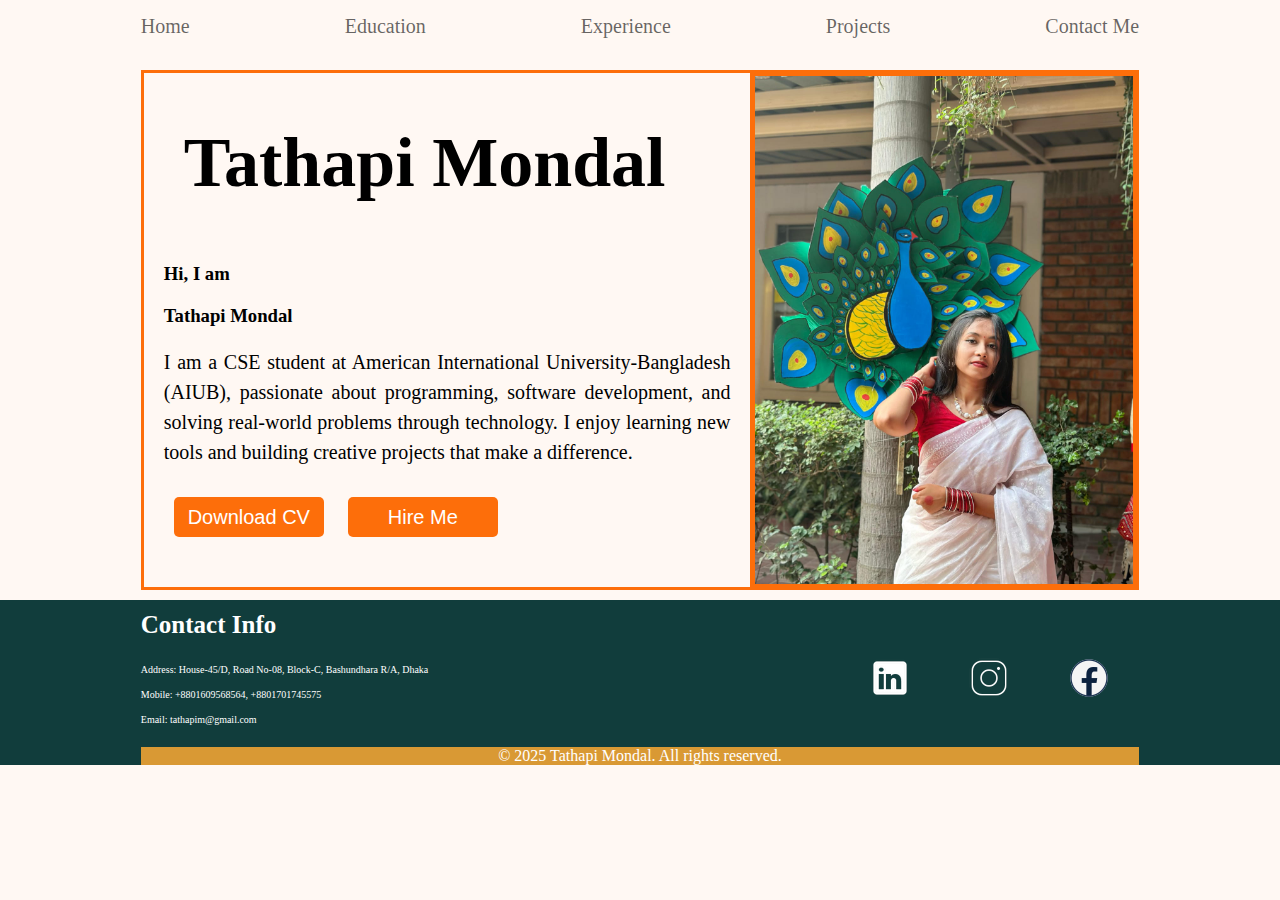
<file: e-portfolio/index.html>
<!DOCTYPE html>
<html lang="en">

<head>
    <meta charset="UTF-8">
    <meta name="viewport" content="width=device-width, initial-scale=1.0">
    <title>My e-portfolio</title>
    <link rel="stylesheet" href="css/index.css">
    <link rel="stylesheet" href="css/nav.css">
     <link rel="stylesheet" href="css/footer.css">
</head>

<body>
    <header>
        <nav>
            <ul>
                <li><div><a href="index.html">Home</a></div></li>
                <li><div><a href="html/education.html">Education</a></div></li>
                <li><div><a href="html/experience.html">Experience</a></div></li>
                <li><div><a href="html/projects.html">Projects</a></div></li>
                <li><div><a href="html/contact.html">Contact Me</a></div></li>
            </ul>
        </nav>
    </header>

    <section>
        <div class="text">
            <h1>Tathapi<span style="color: rgba(253, 110, 10,1)"> </span>Mondal</h1>

            <div>
                <h3>Hi, I am</h3>
                <h3>Tathapi Mondal</h3>
                <p>I am a CSE student at American International University-Bangladesh (AIUB), passionate about programming, software development, and solving real-world problems through technology. I enjoy learning new tools and building creative projects that make a difference.</p>
            <button>Download CV</button>
            <button><a href="html/contact.html">Hire Me</a></button>
            </div>
        </div>
        <div class="image">
            <img src="image/my%20pic.png" alt="My Picture">
        </div>
    </section>

     <footer>
        <div class="contain">
            <div class="contactInfo">
                <h1>Contact Info</h2>
                    Address: House-45/D, Road No-08, Block-C, Bashundhara R/A, Dhaka <br>
                    Mobile: +8801609568564, +8801701745575 <br>
                    Email: tathapim@gmail.com <br>
            </div>
            <div class="socialLink">
                
                <a href="https://www.linkedin.com/in/tathapi-mondal"><img src="image/icon_LN.png" alt=""></a>
                <a href="https://www.instagram.com/__tathapi__"><img src="image/icon_instagram.png" alt=""></a>
                <a href="https://www.facebook.com/tathapi.arni"><img src="image/icon_fb.png" alt="FaceBook"></a>
            </div>
        </div>
        <div class="copyRight">
            <p>&copy; 2025 Tathapi Mondal. All rights reserved.</p>

        </div>
    </footer>
</body>

</html>
</file>
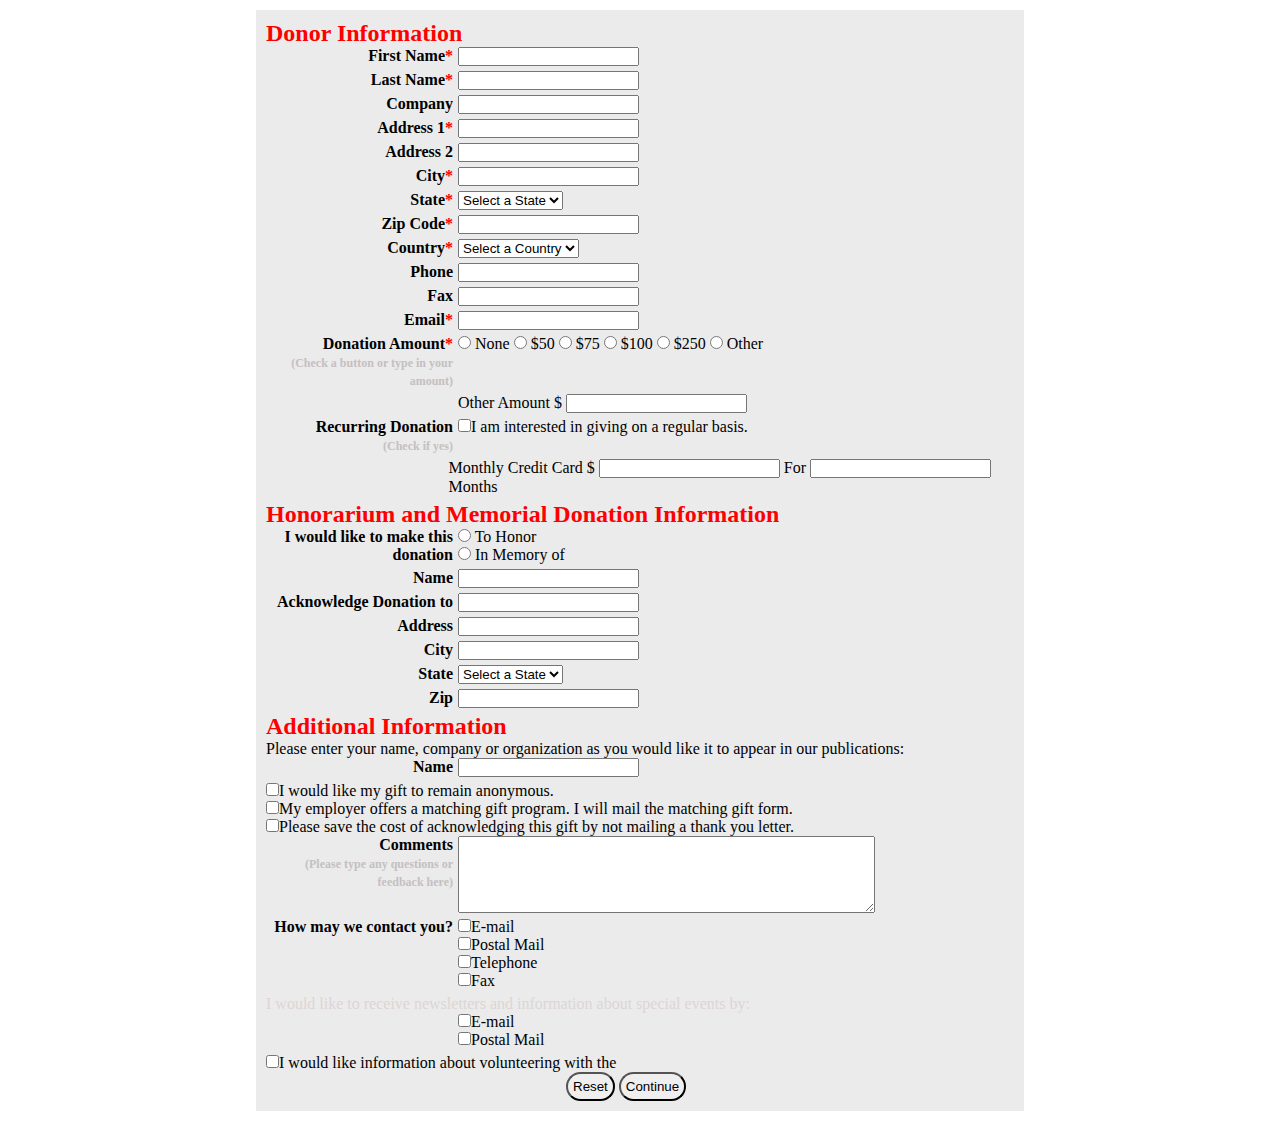
<file: form.html>
<!DOCTYPE html>
<html lang="en">

<head>
    <meta charset="UTF-8">
    <meta name="viewport" content="width=device-width, initial-scale=1.0">
    <title>Form</title>
    <link rel="stylesheet" href="form.css">
</head>

<body>
    <header>

    </header>
    <form method="get" class="form-contain">
        <h2>Donor Information</h2>
        <div class="form-group">
            <label for="firstName">First Name<span class="star">*</span> </label>
            <input type="text" id="firstName" required>
        </div>
        <div class="form-group">
            <label for="lastName">Last Name<span class="star">*</span> </label>
            <input type="text" id="lastName" required>
        </div>
        <div class="form-group">
            <label for="company">Company </label>
            <input type="text" id="company">
        </div>
        <div class="form-group">
            <label for="address1">Address 1<span class="star">*</span> </label>
            <input type="text" id="address1" required>
        </div>
        <div class="form-group">
            <label for="address2">Address 2 </label>
            <input type="text" id="address2">
        </div>
        <div class="form-group">
            <label for="city">City<span class="star">*</span></label>
            <input type="text" id="city" required>
        </div>
        <div class="form-group">
            <label for="state">State<span class="star">*</span></label>
            <select name="state" id="state" required>
                <option selected disabled>Select a State</option>
                <option value="dhaka" required>Dhaka</option>
                <option value="khulna">khulna</option>
                <option value="barishal">Barishal</option>
                <option value="sylet">Sylet</option>
                <option value="chattogram">Chattogram</option>
                <option value="rajshahi">Rajshahi</option>
                <option value="mymensingh">Mymensingh</option>
                <option value="rangput">Rangpur</option>
            </select>
        </div>
        <div class="form-group">
            <label for="zipCode">Zip Code<span class="star">*</span></label>
            <input type="number" name="zipCode" id="zipCode" required>
        </div>
        <div class="form-group">
            <label for="country">Country<span class="star">*</span> </label>
            <select name="country" id="countrySelect" required>
                <option selected disabled>Select a Country</option>
                <option value="bangladesh">Bangladesh</option>
                <option value="india">India</option>
                <option value="nepal">Nepal</option>
                <option value="pakistan">Pakistan</option>
                <option value="sriLanka">Sri-Lanka</option>
                <option value="usa">USA</option>
                <option value="uk">UK</option>
                <option value="australia">Australia</option>
            </select>
        </div>
        <div class="form-group">
            <label for="phone">Phone </label>
            <input type="number" id="phone">
        </div>
        <div class="form-group">
            <label for="fax">Fax </label>
            <input type="text" id="fax">
        </div>
        <div class="form-group">
            <label for="email">Email<span class="star">*</span> </label>
            <input type="email" name="email" id="email" required>
        </div>
        <div class="form-group">
            <label for="donationAmount" class="form-label">
                Donation Amount<span class="star">*</span> <br>
                <small class="help-text">(Check a button or type in your amount)</small>
            </label>
            <div class="radio-options">
                <label class="radio-label">
                    <input type="radio" name="Amount" value="none" required> None
                </label>
                <label class="radio-label">
                    <input type="radio" name="Amount" value="50"> $50
                </label>
                <label class="radio-label">
                    <input type="radio" name="Amount" value="75"> $75
                </label>
                <label class="radio-label">
                    <input type="radio" name="Amount" value="100"> $100
                </label>
                <label class="radio-label">
                    <input type="radio" name="Amount" value="250"> $250
                </label>
                <label class="radio-label">
                    <input type="radio" name="Amount" value="other"> Other
                </label>
            </div>
        </div>
        <div class="form-group">
            <label for=""> </label>
            <div>
                <label for="otherAmount">Other Amount $ </label>
                <input type="number" name="amount" id="amount">
            </div>
        </div>
        <div class="form-group">
            <label for="recurringDonation">
                Recurring Donation <br>
                <small class="help-text">(Check if yes)</small>
            </label>
            <div>
                <label class="checkbox-label">
                    <input type="checkbox" name="recurringDonation" id="recurringDonation">I am interested in giving on
                    a regular basis.
                </label>
            </div>
        </div>
        <div class="form-group">
            <label for=""></label>
            <div>
                <label>Monthly Credit Card $ </label>
            <input type="number" name="money" id=""> <label> For </label>
            <input type="number"><label> Months </label>
            </div>
        </div>

        <h2>Honorarium and Memorial Donation Information</h2>

        <div class="form-group">
            <label for="donationFor">I would like to make this donation</label>
            <div class="radio-options">
                <label class="radio-label">
                    <input type="radio" name="donationFor" value="toHonor"> To Honor
                </label> <br>
                <label class="radio-label">
                    <input type="radio" name="donationFor" value="inMemoryOf"> In Memory of
                </label>
            </div>
        </div>
        <div class="form-group">
            <label for="name">Name </label>
            <input type="text" id="name">
        </div>
        <div class="form-group">
            <label for="acknowledgeDonation">Acknowledge Donation to</label>
            <input type="text" name="acknowledgeDonation" id="acknowledgeDonation">
        </div>
        <div class="form-group">
            <label for="address">Address</label>
            <input type="text" name="address" id="address">
        </div>
        <div class="form-group">
            <label for="city" id="">City </label>
            <input type="text" id="city2">
        </div>
        <div class="form-group">
            <label for="state">State</label>
            <select name="state" id="state" required>
                <option selected disabled>Select a State</option>
                <option value="dhaka" required>Dhaka</option>
                <option value="khulna">khulna</option>
                <option value="barishal">Barishal</option>
                <option value="sylet">Sylet</option>
                <option value="chattogram">Chattogram</option>
                <option value="rajshahi">Rajshahi</option>
                <option value="mymensingh">Mymensingh</option>
                <option value="rangput">Rangpur</option>
            </select>
        </div>
        <div class="form-group">
            <label for="zip">Zip </label>
            <input type="number">
        </div>

        <h2>Additional Information</h2>
        <label>Please enter your name, company or organization as you would like it to appear in our
            publications:</label>
        <div class="additionalInfo">
            <div class="form-group">
                <label for="additionalInfoName">Name </label>
                <input type="text" name="name" id="additionalInfo">
            </div>

            <div class="wish-checkbox">
                <label class="wish-checkbox-label">
                    <input type="checkbox" name="" id="">I would like my gift to remain anonymous.
                </label><br>
                <label class="wish-checkbox-label">
                    <input type="checkbox">My employer offers a matching gift program. I will mail the matching
                    gift
                    form.
                </label><br>
                <label class="wish-checkbox-label">
                    <input type="checkbox">Please save the cost of acknowledging this gift by not mailing a
                    thank you
                    letter.
                </label>
            </div>
            <div class="form-group">
                <label for="comments">
                    Comments <br>
                    <small class="help-text">(Please type any questions or feedback here)</small>
                </label>
                <textarea id="comment" name="comment" rows="5" cols="50"></textarea>
            </div>

            <div class="form-group">
                <label for="contact">How may we contact you?</label>
                <div class="checkbox-oprion">
                    <label class="checkbox-label"><input type="checkbox" name="email"
                            id="contactEmail">E-mail</label><br>
                    <label class="checkbox-label"><input type="checkbox" name="postalMail" id="postalMail">Postal
                        Mail</label><br>
                    <label class="checkbox-label"><input type="checkbox" name="telephone"
                            id="telephone">Telephone</label><br>
                    <label class="checkbox-label"><input type="checkbox" name="fax" id="fax">Fax</label><br>
                </div>
            </div>
            <label id="receive-info">I would like to receive newsletters and information about special events
                by:</label>
            <div class="form-group">
                <label></label>
                <div class="checkbox-oprion">
                    <label class="checkbox-label"><input type="checkbox" name="email"
                            id="contactEmail">E-mail</label><br>
                    <label class="checkbox-label"><input type="checkbox" name="postalMail" id="postalMail">Postal
                        Mail</label>
                </div>
            </div>
            <label class="checkbox-label">
                <input type="checkbox" id="volunter">I would like information about volunteering with the
            </label>
            <div class="buttonSection">
                <button class="resetBtn">Reset</button>
                <button class="continueBtn">Continue</button>
            </div>
    </form>
    <footer>

    </footer>
</body>

</html>
</file>
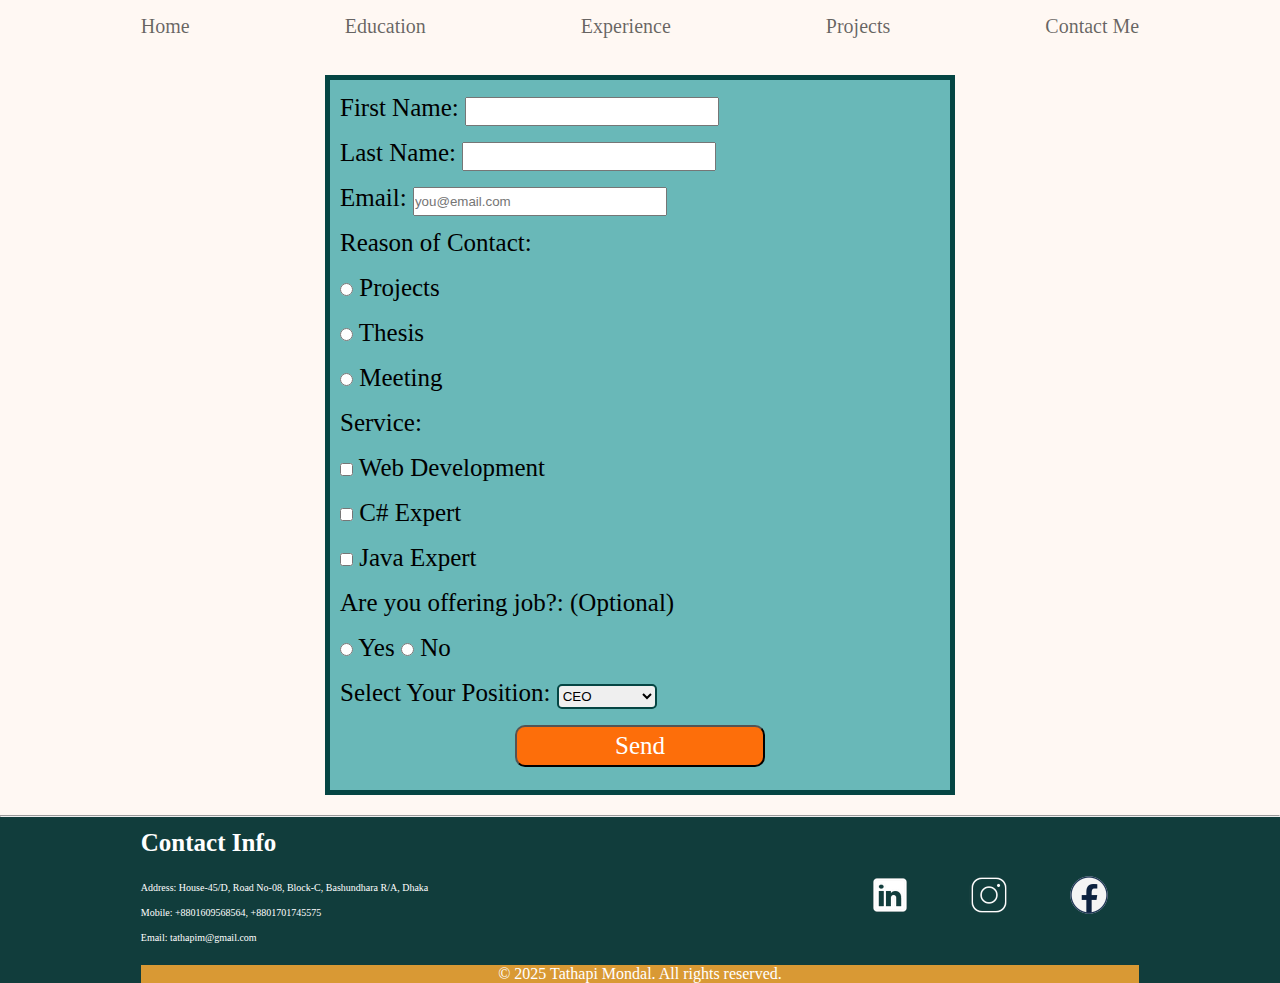
<file: e-portfolio/html/contact.html>
<!DOCTYPE html>
<html lang="en">

<head>
    <meta charset="UTF-8">
    <meta name="viewport" content="width=device-width, initial-scale=1.0">
    <title>My e-Portfolio/Contact Me</title>
    <link rel="stylesheet" href="..\css/contact.css">
    <link rel="stylesheet" href="..\css/nav.css">
    <link rel="stylesheet" href="..\css/footer.css">
</head>

<body>
    <header>
        <nav>
            <ul>
                <li><div><a href="..\index.html">Home</a></div></li>
                <li><div><a href="education.html">Education</a></div></li>
                <li><div><a href="experience.html">Experience</a></div></li>
                <li><div><a href="projects.html">Projects</a></div></li>
                <li><div><a href="contact.html">Contact Me</a></div></li>
            </ul>
        </nav>
    </header>

    <section>
        <form action="">
            <div class="formContain">
                First Name: <input class="textBox" type="text" required><br>
                Last Name: <input class="textBox" type="text" required><br>
                Email: <input class="textBox" type="email" placeholder="you@email.com" required><br>

                Reason of Contact: <br>
                <input type="radio" name="reason" value="projects" required> Projects <br>
                <input type="radio" name="reason" value="thesis"> Thesis <br>
                <input type="radio" name="reason" value="meeting"> Meeting <br>

                Service: <br>
                <input type="checkbox" name="service" value="Web Development" required> Web Development <br>
                <input type="checkbox" name="service" value="C# expert"> C# Expert <br>
                <input type="checkbox" name="service" value="Java expert"> Java Expert <br>

                Are you offering job?: (Optional) <br>
                <input type="radio" name="option" value="yes"> Yes <input type="radio" name="option" value="no"> No
                <br>
                Select Your Position:
                <select name="" id="">
                    <option value="ceo">CEO</option>
                    <option value="hr">HR</option>
                    <option value="employee">Employee</option>
                </select> <br>
            </div>
            <div class="formBtn">
                <input id="submitBtn" type="submit" value="Send">
            </div>
        </form>
    </section>
    <hr>
    <footer>
        <div class="contain">
            <div class="contactInfo">
                <h1>Contact Info</h2>
                    Address: House-45/D, Road No-08, Block-C, Bashundhara R/A, Dhaka <br>
                    Mobile: +8801609568564, +8801701745575 <br>
                    Email: tathapim@gmail.com <br>
            </div>
            <div class="socialLink">
                
                <a href="https://www.linkedin.com/in/tathapi-mondal"><img src="..\image/icon_LN.png" alt=""></a>
                <a href="https://www.instagram.com/__tathapi__"><img src="..\image/icon_instagram.png" alt=""></a>
                <a href="https://www.facebook.com/tathapi.arni"><img src="..\image/icon_fb.png" alt="FaceBook"></a>
            </div>
        </div>
        <div class="copyRight">
            <p>&copy; 2025 Tathapi Mondal. All rights reserved.</p>

        </div>
    </footer>
</body>

</html>
</file>
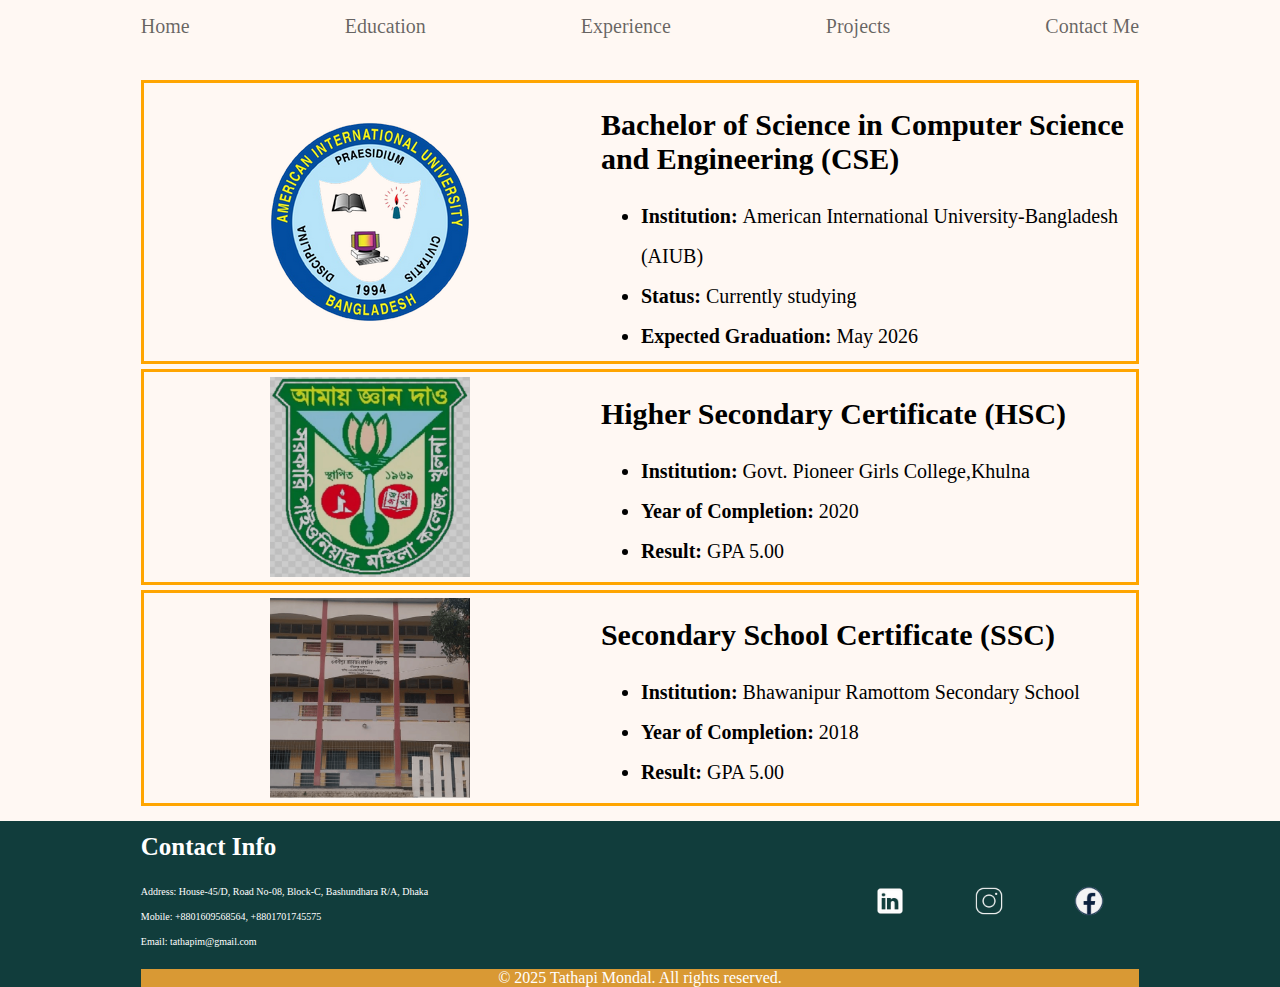
<file: e-portfolio/html/education.html>
<!DOCTYPE html>
<html lang="en">

<head>
    <meta charset="UTF-8">
    <meta name="viewport" content="width=device-width, initial-scale=1.0">
    <title>My e-Portfolio/education</title>
    <link rel="stylesheet" href="..\css/education.css">
    <link rel="stylesheet" href="..\css/nav.css">
    <link rel="stylesheet" href="..\css/footer.css">
</head>

<body>
    <header>
        <nav>
            <ul>
                <li><div><a href="..\index.html">Home</a></div></li>
                <li><div><a href="education.html">Education</a></div></li>
                <li><div><a href="experience.html">Experience</a></div></li>
                <li><div><a href="projects.html">Projects</a></div></li>
                <li><div><a href="contact.html">Contact Me</a></div></li>
            </ul>
        </nav>
    </header>

    <section>
        <div class="bsc">
            <div class="image">
                <img src="..\image/aiub_logo.png" alt="American International University-Bangladesh (AIUB)">
            </div>
            <div class="text">
                <h1>Bachelor of Science in Computer Science and Engineering (CSE)
                </h1>
                <ul>
                    <li>Institution: <p>American International University-Bangladesh (AIUB)</p></li> 
                    <li>Status: <p>Currently studying</p></li>
                    <li>Expected Graduation: <p>May 2026</p></li>
                </ul>
            </div>
        </div>
        <div class="hsc">
            <div class="image">
                <img src="../image/Govt. Pioneer Girls College,Khulna.jpg" alt="Govt. Pioneer Girls College">
            </div>
            <div class="text">
                <h1>Higher Secondary Certificate (HSC)</h1>
                <ul>
                    <li>Institution: <p>Govt. Pioneer Girls College,Khulna</p></li>
                    <li>Year of Completion: <p>2020</p></li>
                    <li>Result: <p>GPA 5.00</p></li>
                </ul>
            </div>
        </div>
        <div class="ssc">
            <div class="image">
                <img src="../image/school.png" alt="School Image">
            </div>
            <div class="text">
                <h1>Secondary School Certificate (SSC)</h1>
                <ul>
                    <li>Institution: <p>Bhawanipur Ramottom Secondary School</p></li>
                    <li>Year of Completion: <p>2018</p></li>
                    <li>Result: <p>GPA 5.00</p></li>
                </ul>
            </div>
        </div>
    </section>

    <footer>
        <div class="contain">
            <div class="contactInfo">
                <h1>Contact Info</h2>
                    Address: House-45/D, Road No-08, Block-C, Bashundhara R/A, Dhaka <br>
                    Mobile: +8801609568564, +8801701745575 <br>
                    Email: tathapim@gmail.com <br>
            </div>
            <div class="socialLink">
                
                <a href="https://www.linkedin.com/in/tathapi-mondal"><img src="..\image/icon_LN.png" alt=""></a>
                <a href="https://www.instagram.com/__tathapi__"><img src="..\image/icon_instagram.png" alt=""></a>
                <a href="https://www.facebook.com/tathapi.arni"><img src="..\image/icon_fb.png" alt="FaceBook"></a>
            </div>
        </div>
        <div class="copyRight">
            <p>&copy; 2025 Tathapi Mondal. All rights reserved.</p>

        </div>
    </footer>
</body>

</html>
</file>
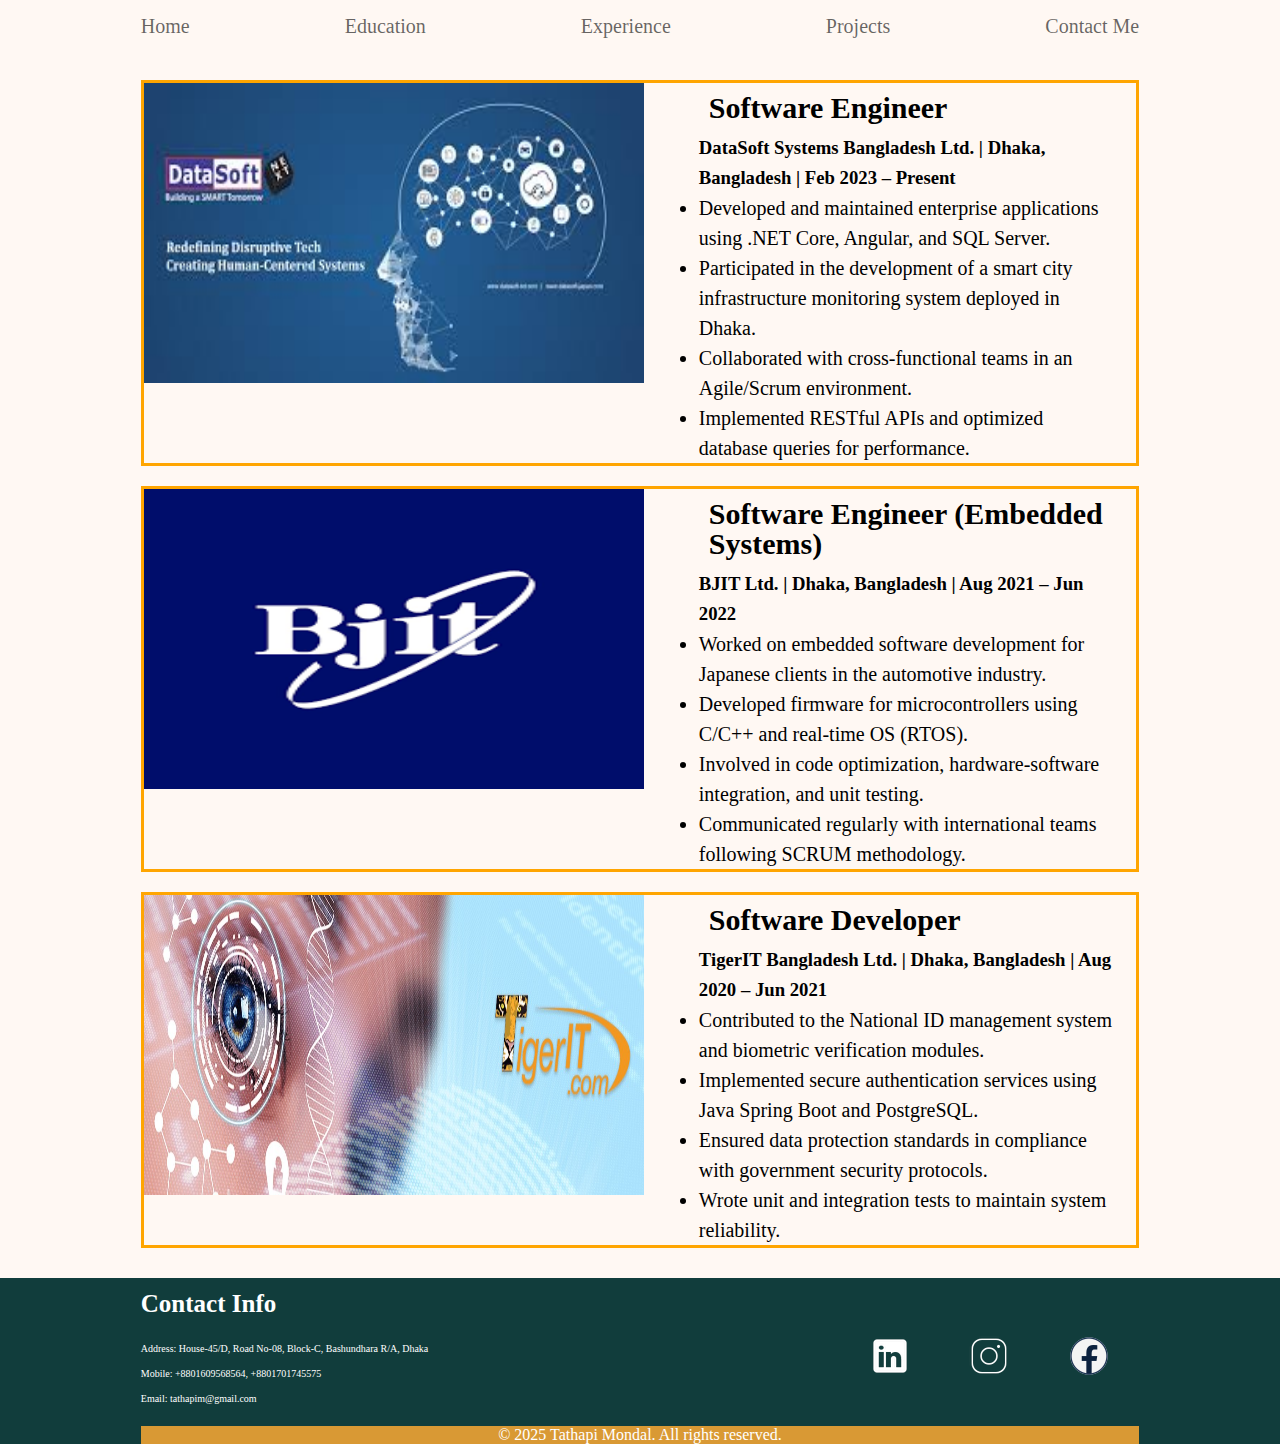
<file: e-portfolio/html/experience.html>
<!DOCTYPE html>
<html lang="en">

<head>
    <meta charset="UTF-8">
    <meta name="viewport" content="width=device-width, initial-scale=1.0">
    <title>My e-Portfolio/experience</title>
    <link rel="stylesheet" href="..\css/experience.css">
    <link rel="stylesheet" href="..\css/nav.css">
    <link rel="stylesheet" href="..\css/footer.css">
</head>

<body>
    <header>
        <nav>
            <ul>
                <li><div><a href="..\index.html">Home</a></div></li>
                <li><div><a href="education.html">Education</a></div></li>
                <li><div><a href="experience.html">Experience</a></div></li>
                <li><div><a href="projects.html">Projects</a></div></li>
                <li><div><a href="contact.html">Contact Me</a></div></li>
            </ul>
        </nav>
    </header>

    <section>
        <div class="dataSoftCompany">
            <div class="imageSection">
                <img src="..\image/dataSoft.jpeg" alt="DataSoft Systems Bangladesh Ltd.">
            </div> 
            <div class="textSection">
                <h1>Software Engineer</h1>
                <h3>DataSoft Systems Bangladesh Ltd. | Dhaka, Bangladesh | Feb 2023 – Present</h3>
                <ul>
                    <li>Developed and maintained enterprise applications using .NET Core, Angular, and SQL Server.</li>
                    <li>Participated in the development of a smart city infrastructure monitoring system deployed in
                        Dhaka.</li>
                    <li>Collaborated with cross-functional teams in an Agile/Scrum environment.</li>
                    <li>Implemented RESTful APIs and optimized database queries for performance.</li>
                </ul>
            </div>
        </div>

        <div class="bjitCompany">
            <div class="imageSection">
                <img src="..\image/bjit.png" alt="BJIT Ltd.">
            </div> 
            <div class="textSection">
                <h1>Software Engineer (Embedded Systems)</h1>
                <h3>BJIT Ltd. | Dhaka, Bangladesh | Aug 2021 – Jun 2022</h3>
                <ul>
                    <li>Worked on embedded software development for Japanese clients in the automotive industry.</li>
                    <li>Developed firmware for microcontrollers using C/C++ and real-time OS (RTOS).</li>
                    <li>Involved in code optimization, hardware-software integration, and unit testing.</li>
                    <li>Communicated regularly with international teams following SCRUM methodology.</li>
                </ul>
            </div>
        </div>
        <div class="tigerItCompany">
            <div class="imageSection">
                <img src="..\image/tigerIT.jpeg" alt="TigerIT Bangladesh Ltd.">
            </div> 
            <div class="textSection">
                <h1>Software Developer</h1>
                <h3>TigerIT Bangladesh Ltd. | Dhaka, Bangladesh | Aug 2020 – Jun 2021</h3>
                <ul>
                    <li>Contributed to the National ID management system and biometric verification modules.</li>
                    <li>Implemented secure authentication services using Java Spring Boot and PostgreSQL.</li>
                    <li> Ensured data protection standards in compliance with government security protocols.</li>
                    <li>Wrote unit and integration tests to maintain system reliability.</li>
                </ul>
            </div>
        </div>
    </section>
    <footer>
        <div class="contain">
            <div class="contactInfo">
                <h1>Contact Info</h2>
                    Address: House-45/D, Road No-08, Block-C, Bashundhara R/A, Dhaka <br>
                    Mobile: +8801609568564, +8801701745575 <br>
                    Email: tathapim@gmail.com <br>
            </div>
            <div class="socialLink">
                
                <a href="https://www.linkedin.com/in/tathapi-mondal"><img src="..\image/icon_LN.png" alt=""></a>
                <a href="https://www.instagram.com/__tathapi__"><img src="..\image/icon_instagram.png" alt=""></a>
                <a href="https://www.facebook.com/tathapi.arni"><img src="..\image/icon_fb.png" alt="FaceBook"></a>
            </div>
        </div>
        <div class="copyRight">
            <p>&copy; 2025 Tathapi Mondal. All rights reserved.</p>

        </div>
    </footer>
</body>

</html>
</file>
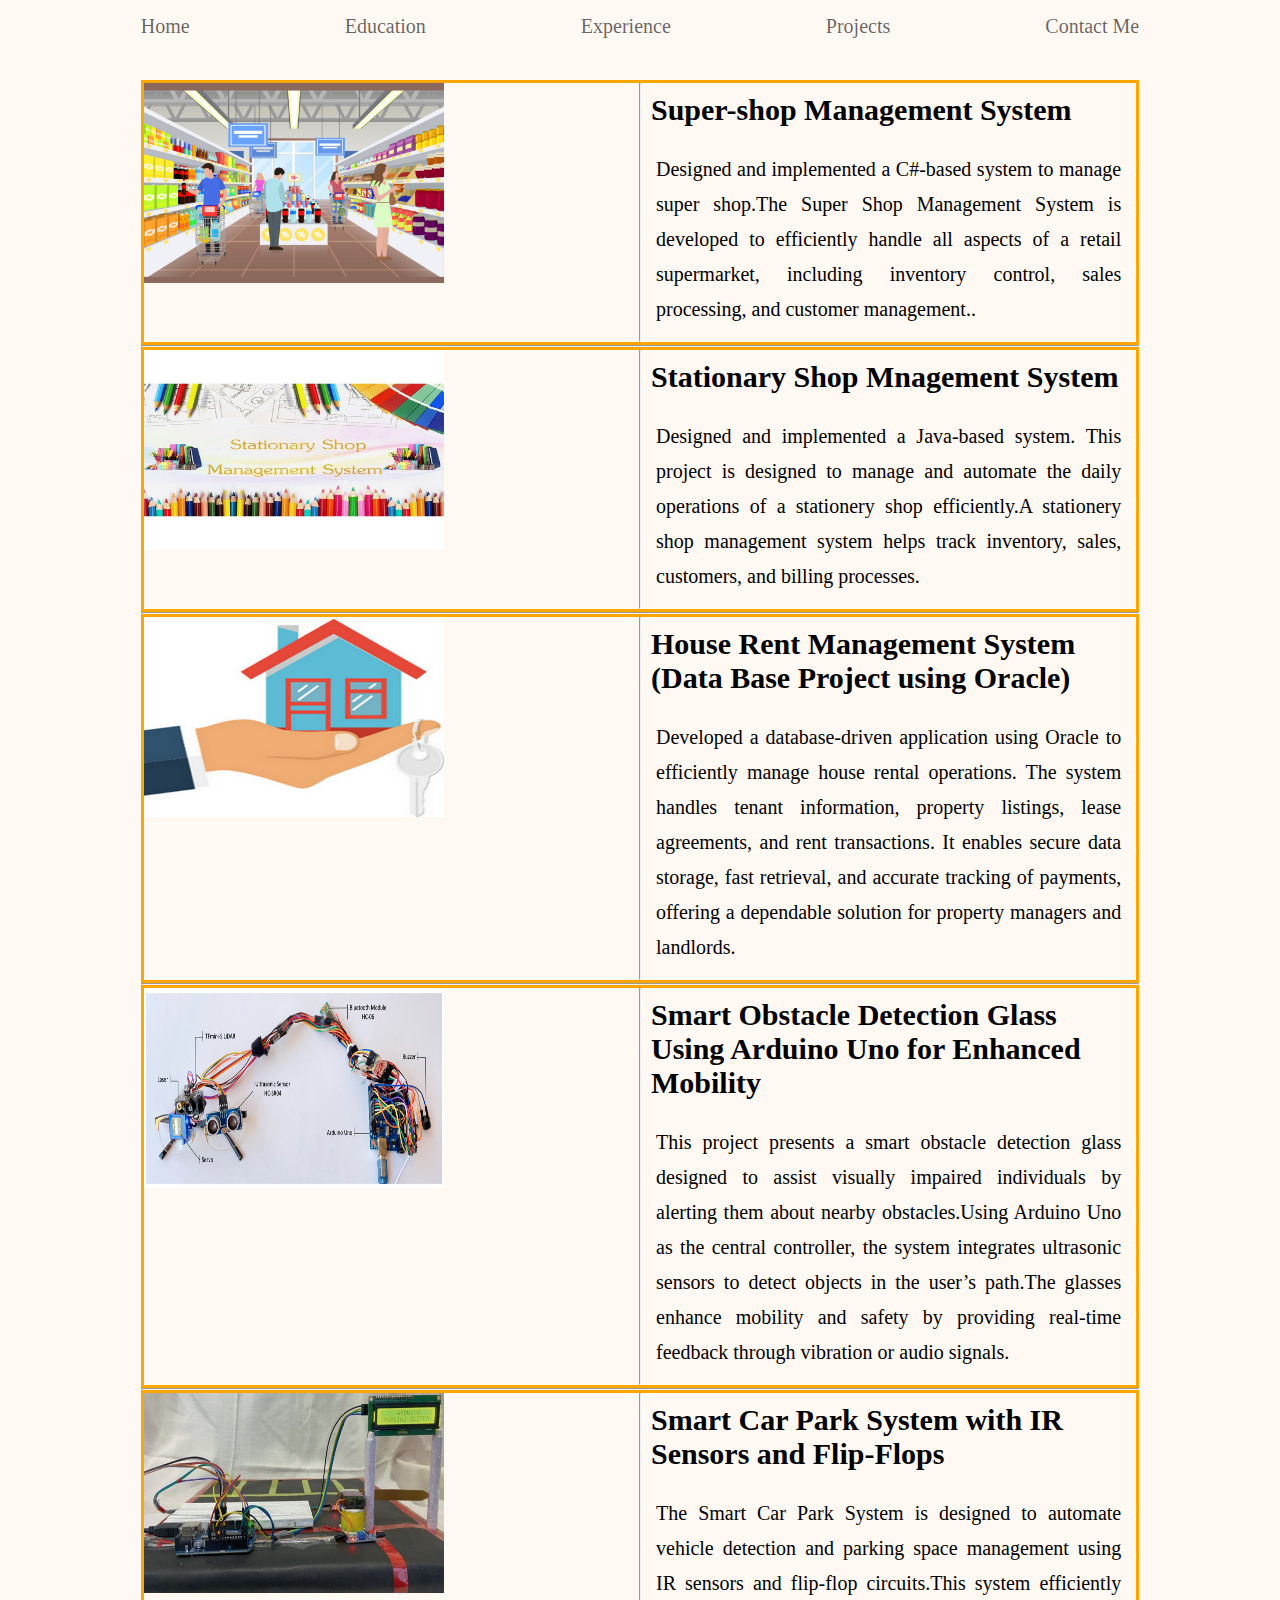
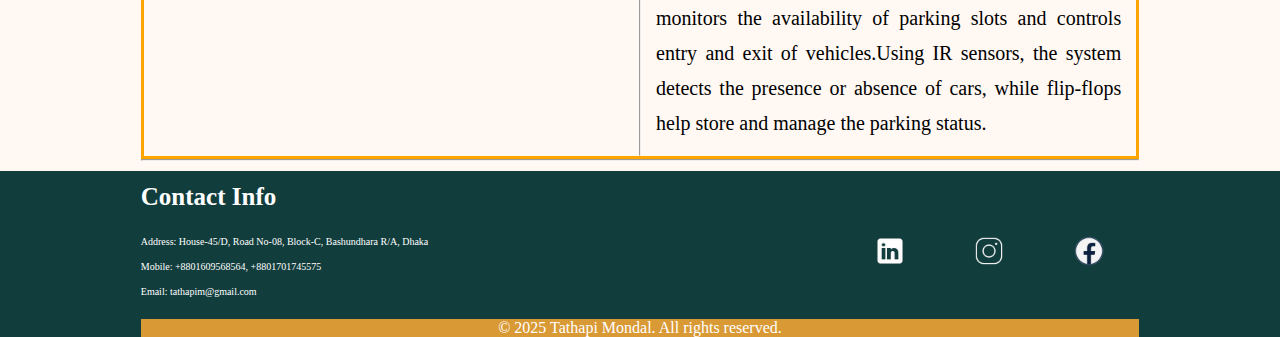
<file: e-portfolio/html/projects.html>
<!DOCTYPE html>
<html lang="en">

<head>
    <meta charset="UTF-8">
    <meta name="viewport" content="width=device-width, initial-scale=1.0">
    <title>My e-Portfolio/projects</title>
    <link rel="stylesheet" href="..\css/projects.css">
    <link rel="stylesheet" href="..\css/nav.css">
   <link rel="stylesheet" href="..\css/footer.css">

</head>

<body>
    <header>
        <nav>
            <ul>
                <li><div><a href="..\index.html">Home</a></div></li>
                <li><div><a href="education.html">Education</a></div></li>
                <li><div><a href="experience.html">Experience</a></div></li>
                <li><div><a href="projects.html">Projects</a></div></li>
                <li><div><a href="contact.html">Contact Me</a></div></li>
            </ul>
        </nav>
    </header>

    <section>
        <div class="project1">
            <div class="imageSection">
                <img src="..\image/project_1.png" alt="Project 1 Image">
            </div>
            <hr>
            <div class="textSection">
                <h1>Super-shop Management System</h1>
                <p>Designed and implemented a C#-based system to manage super shop.The Super Shop Management System is developed to efficiently handle all aspects of a retail supermarket, including inventory control, sales processing, and customer management..</p>
            </div>
        </div>
        <hr>
        <div class="project2">
            <div class="imageSection">
                <img src="..\image/project_2.png" alt="Project 2 Image">
            </div> <hr>
            <div class="textSection">
                <h1>Stationary Shop Mnagement System</h1>
                <p>Designed and implemented a Java-based system. This project is designed to manage and automate the daily operations of a stationery shop efficiently.A stationery shop management system helps track inventory, sales, customers, and billing processes.</p>
            </div>
        </div>
        <hr>
        <div class="project3">
            <div class="imageSection">
                <img src="..\image/project_3.png" alt="Car Rental Management System">
            </div> <hr>
            <div class="textSection">
                <h1>House Rent Management System (Data Base Project using Oracle)</h1>
                <p>Developed a database-driven application using Oracle to efficiently manage house rental operations. The system handles tenant information, property listings, lease agreements, and rent transactions. It enables secure data storage, fast retrieval, and accurate tracking of payments, offering a dependable solution for property managers and landlords.</p>
            </div>
        </div>
        <hr>
        <div class="project4">
            <div class="imageSection">
                <img src="..\image/project_4.png" alt="Project 4 Image" >
            </div> <hr>
            <div class="textSection">
                <h1>Smart Obstacle Detection Glass Using Arduino Uno for Enhanced Mobility</h1>
                <p>This project presents a smart obstacle detection glass designed to assist visually impaired individuals by alerting them about nearby obstacles.Using Arduino Uno as the central controller, the system integrates ultrasonic sensors to detect objects in the user’s path.The glasses enhance mobility and safety by providing real-time feedback through vibration or audio signals.</p>
            </div>
        </div>
        <hr>
        <div class="project5">
            <div class="imageSection">
                <img src="..\image/project_5.png" alt="Project 5 Image">
            </div> <hr>
            <div class="textSection">
                <h1>Smart Car Park System with IR Sensors and Flip-Flops</h1>
                <p>The Smart Car Park System is designed to automate vehicle detection and parking space management using IR sensors and flip-flop circuits.This system efficiently monitors the availability of parking slots and controls entry and exit of vehicles.Using IR sensors, the system detects the presence or absence of cars, while flip-flops help store and manage the parking status.</p>
            </div>
        </div>
        <hr>
    </section>
   <footer>
        <div class="contain">
            <div class="contactInfo">
                <h1>Contact Info</h2>
                    Address: House-45/D, Road No-08, Block-C, Bashundhara R/A, Dhaka <br>
                    Mobile: +8801609568564, +8801701745575 <br>
                    Email: tathapim@gmail.com <br>
            </div>
            <div class="socialLink">
                
                <a href="https://www.linkedin.com/in/tathapi-mondal"><img src="..\image/icon_LN.png" alt=""></a>
                <a href="https://www.instagram.com/__tathapi__"><img src="..\image/icon_instagram.png" alt=""></a>
                <a href="https://www.facebook.com/tathapi.arni"><img src="..\image/icon_fb.png" alt="FaceBook"></a>
            </div>
        </div>
        <div class="copyRight">
            <p>&copy; 2025 Tathapi Mondal. All rights reserved.</p>

        </div>
    </footer>
</body>

</html>
</file>
<file: e-portfolio/css/index.css>
body{
    background-color: rgb(255, 248, 243,1);
}
section{
    display: flex;
    margin: 10px 11%;
    border: 3px solid rgb(253, 110, 10);
}
.text{
    width: 60%;
    padding: 20px;
}
.image{
    width: 40%;
    border: 3px solid rgb(253, 110, 10);
    border-left: 5px solid rgb(253, 110, 10);
}
.text h1{
    margin-top: 30px;
    margin-bottom: 60px;
    margin: 30px 0px 60px 20px;
    font-size: 70px;
}
.text h3{
    margin-bottom: 20px;
}
.text p{
    text-align: justify;
    line-height: 30px;
    font-size: 20px;
}
.image img{
    height: 100%;
    width: 100%;
}
button{
    margin: 30px 10px 10px 10px;
    color:white;
    height: 40px;
    width: 150px;
    background-color: rgb(253, 110, 10);
    border: rgb(253, 110, 10);
    border-radius: 5px;
    text-align: center;
    font-size: 20px;
}
button a{
    color: white;
    text-decoration: none;
    text-align: center;
}
</file>
<file: e-portfolio/css/nav.css>
* {
    margin: 0;
    padding: 0;
}
header {
    margin: 15px 11%;
    height: 40px;
}
header ul {
    display: flex;
    justify-content: space-between;
}
header li {
    font-size: 20px;
    list-style: none;
}
header a {
    text-decoration: none;
    color: rgba(0, 0, 0, 0.6);
}
header div:hover {
    height: 25px;
    width: 120%;
    text-align: center;
    border-radius: 5px;
    background-color: rgba(253, 110, 10, 1);
}
</file>
<file: e-portfolio/css/footer.css>
footer {
    padding: 1% 11%;
    padding-bottom: 0px;
    color: rgba(255, 255, 255, 1);
    background-color: rgba(17, 61, 60, 1);
}
.contain {
    display: flex;
    justify-content: space-between;    
}
.contactInfo{
    padding-bottom: 15px;
    width: 70%;
    line-height: 25px;
    font-size: 10px;
}
.contactInfo h1{
    margin-bottom: 20px;
    font-size: 25px;
}
.socialLink{
    width: 30%;
    display: flex;
    justify-content: space-around;
    place-items: center;
}
.copyRight{
    background-color: rgba(217, 153, 52,1);
    text-align:center;
}
</file>
<file: form.css>
*{
    margin: 0;
    padding: 0;
}
.form-contain {
    margin: 10px 20%;
    padding: 10px;
    background-color: rgba(235, 235, 235,1);
}
.form-group {
    display: flex;
    margin-bottom: 5px;
}
.form-group > label {
    width: 25%;
    font-weight: bold;
    padding-right: 5px;
    text-align: right;
}
.form-group .checkbox-label{
    width: 100%;
    font-weight: normal;
    text-align: left;
}
.help-text {
    font-size: 12px;
    text-align: right;
    color: rgb(196, 192, 192);
}
h2{
    color: red;
}
#receive-info{
    margin-top: 0;
    color: rgb(221, 213, 213);
}
.star{
    color: red;
}

.buttonSection{
    margin: auto 300px;
}
button{
    padding: 5px;
    width: max-content;
    border-radius: 20px;
}
</file>
